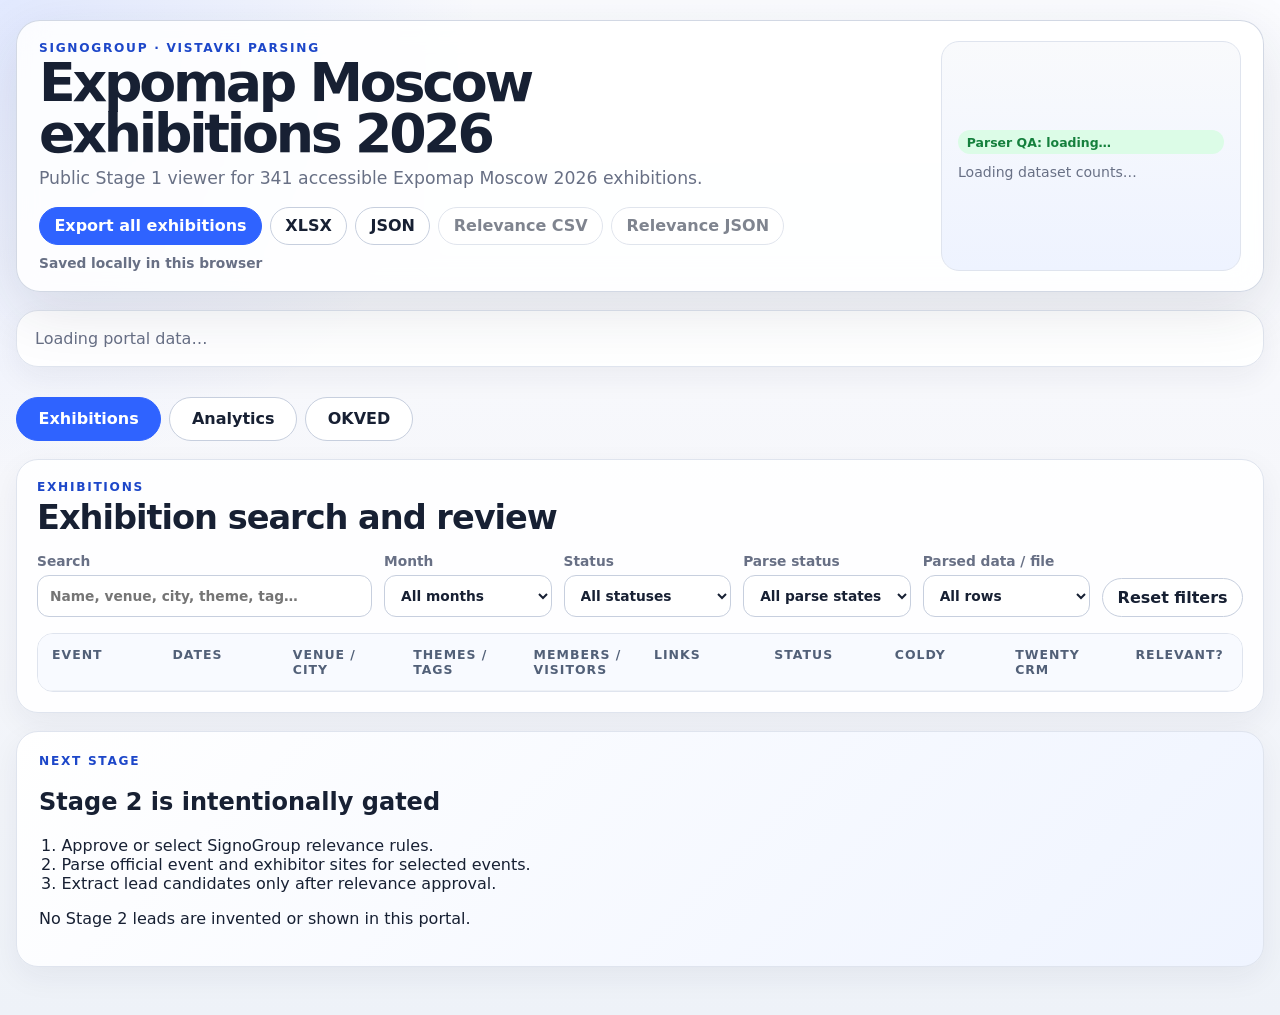
<file: index.html>
<!doctype html>
<meta charset="utf-8">
<title>Vistavki portal preview</title>
<meta http-equiv="refresh" content="0; url=portal/?v=16">
<link rel="canonical" href="portal/?v=16">
<p><a href="portal/?v=16">Open Vistavki portal preview</a></p>
</file>
